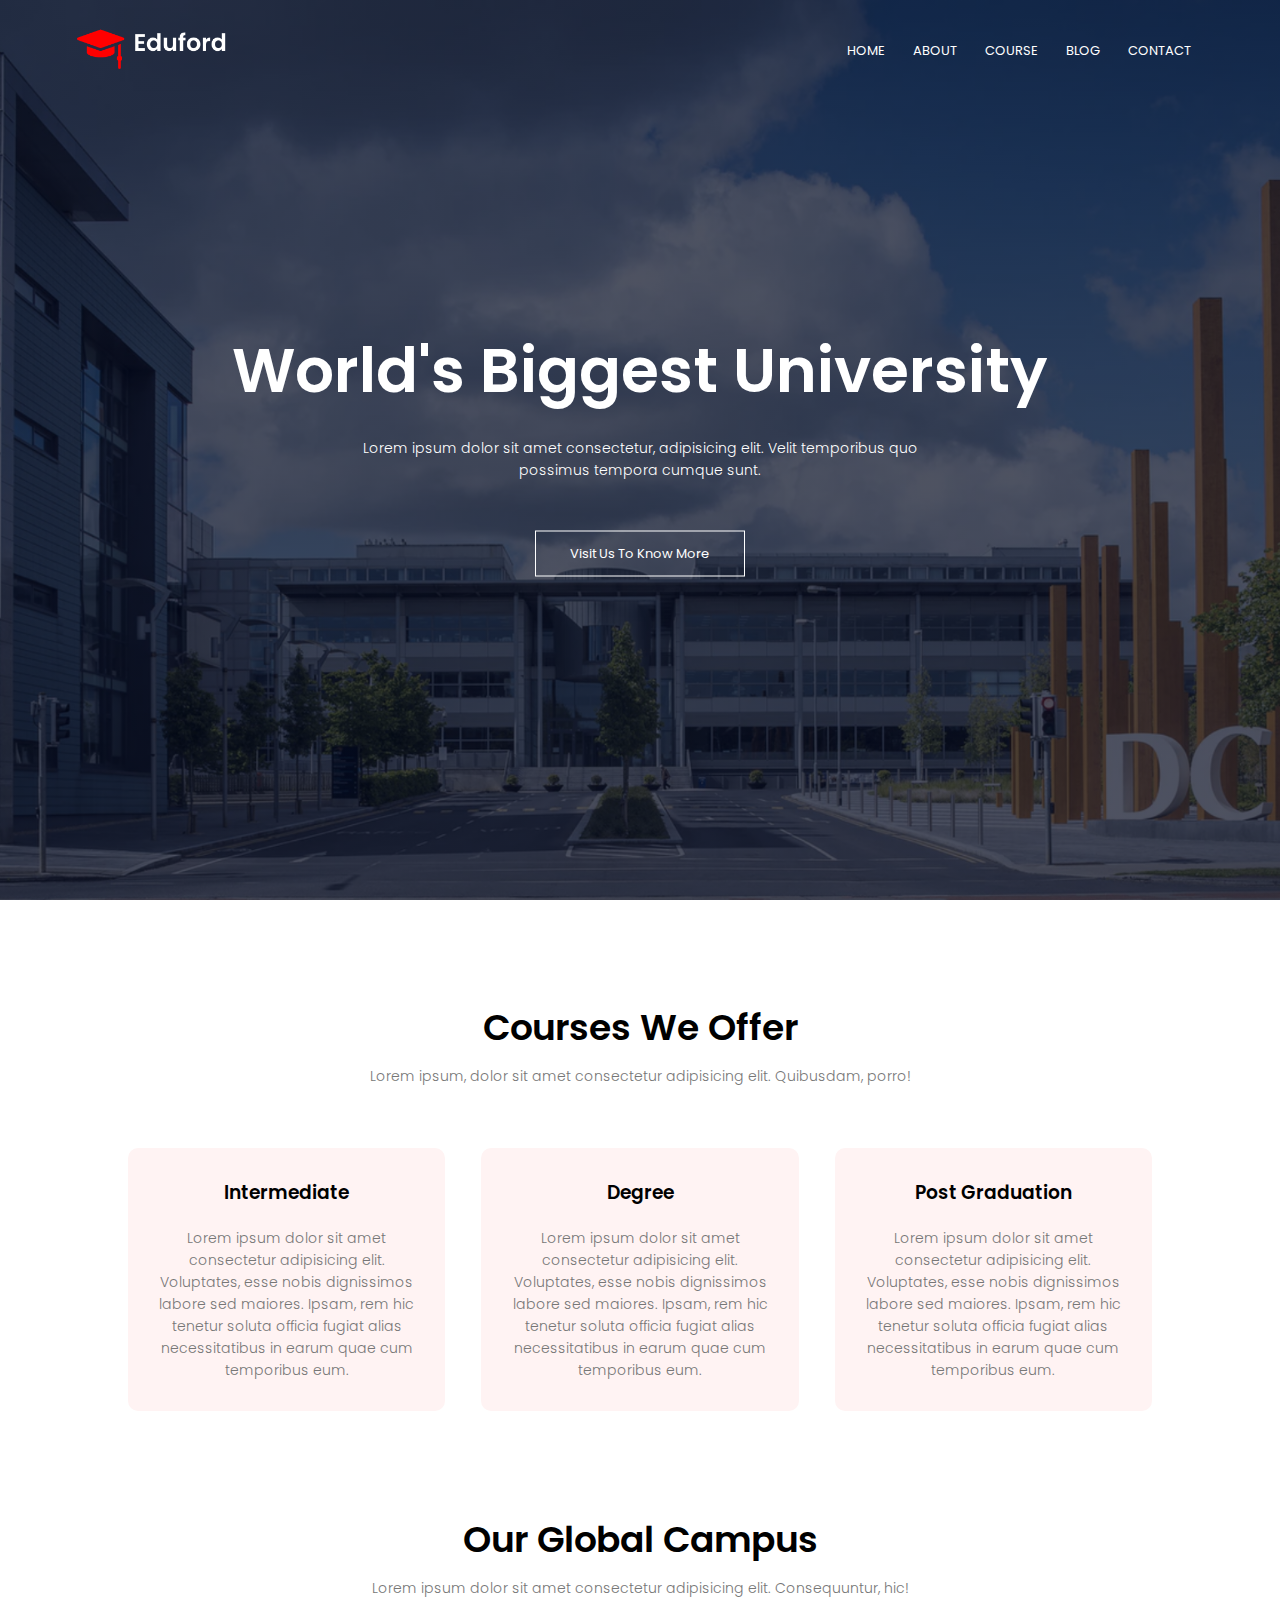
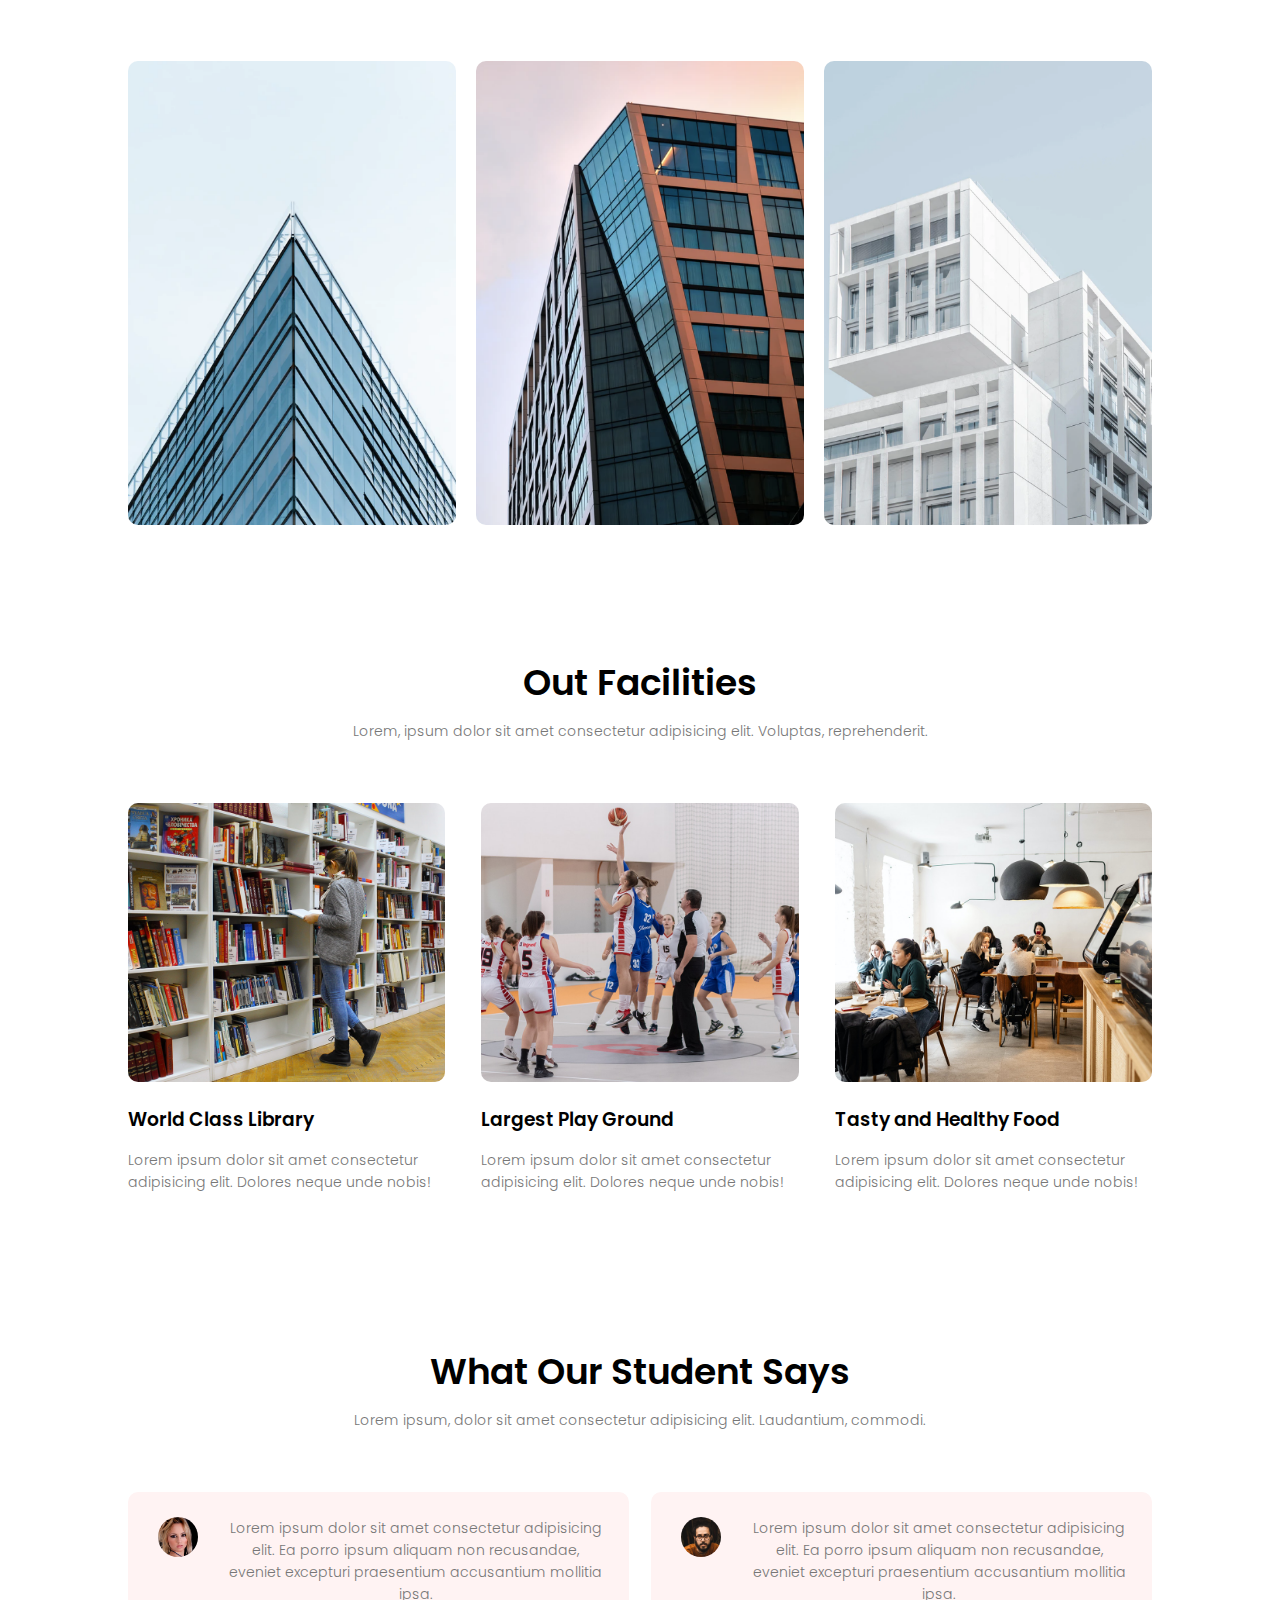
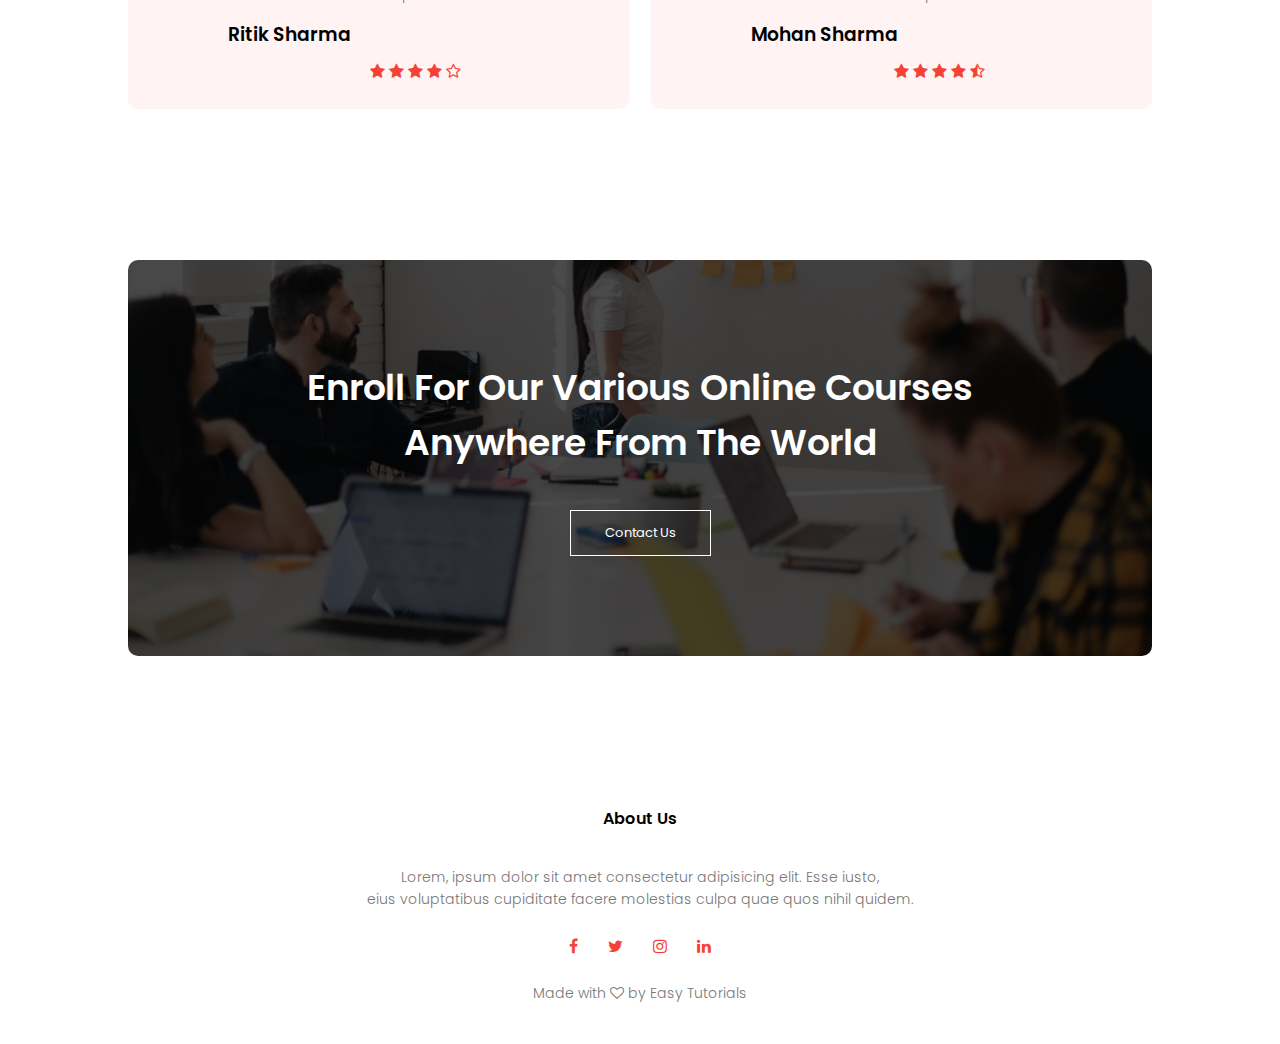
<file: index.html>
<!DOCTYPE html>

<head>
    <meta name="viewport" content="width=device-width, initial-scale=1.0">
    <link rel="stylesheet" href="style.css">
    <link rel="preconnect" href="https://fonts.gstatic.com">
    <link href="https://fonts.googleapis.com/css2?family=Poppins:wght@100;200;300;400;600;700&display=swap"
        rel="stylesheet">
    <link rel="stylesheet" href="https://stackpath.bootstrapcdn.com/font-awesome/4.7.0/css/font-awesome.min.css">
    <title>University Website</title>

</head>

<body>
    <!-- ----------------------------------header section--------------------------------- -->
    <section class="header" id="home">
        <nav>
            <a href="index.html"><img src="images/logo.png"></a>
            <div class="nav-links" id="navLinks">
                <i class="fa fa-times" onclick="hideMenu()"></i>
                <ul>
                     <li><a href="index.html">HOME</a></li>
                    <li><a href="about.html">ABOUT</a></li>
                    <li><a href="course.html">COURSE</a></li>
                    <li><a href="blog.html">BLOG</a></li>
                    <li><a href="contact.html">CONTACT</a></li>
                </ul>
            </div>
            <i class="fa fa-bars" onclick="showMenu()"></i>
        </nav>
        <div class="text-box">
            <h1>World's Biggest University</h1>
            <p>Lorem ipsum dolor sit amet consectetur, adipisicing elit. Velit temporibus quo <br />possimus tempora
                cumque sunt.</p>
            <a class="hero-btn" href="">Visit Us To Know More</a>
        </div>

    </section>

    <!-- ----------------------------------course section-------------------------------------- -->
    <section class="course" >
        <h1>Courses We Offer</h1>
        <p>Lorem ipsum, dolor sit amet consectetur adipisicing elit. Quibusdam, porro!</p>
        <div class="row">
            <div class="course-col">
                <h3>Intermediate</h3>
                <p>Lorem ipsum dolor sit amet consectetur adipisicing elit. Voluptates, esse nobis dignissimos labore
                    sed maiores. Ipsam, rem hic tenetur soluta officia fugiat alias necessitatibus in earum quae cum
                    temporibus eum.</p>
            </div>
            <div class="course-col">
                <h3>Degree</h3>
                <p>Lorem ipsum dolor sit amet consectetur adipisicing elit. Voluptates, esse nobis dignissimos labore
                    sed maiores. Ipsam, rem hic tenetur soluta officia fugiat alias necessitatibus in earum quae cum
                    temporibus eum.</p>
            </div>
            <div class="course-col">
                <h3>Post Graduation</h3>
                <p>Lorem ipsum dolor sit amet consectetur adipisicing elit. Voluptates, esse nobis dignissimos labore
                    sed maiores. Ipsam, rem hic tenetur soluta officia fugiat alias necessitatibus in earum quae cum
                    temporibus eum.</p>
            </div>
        </div>
    </section>

    <!-- -------------------------------------------campus section--------------------------------------- -->
    <section class="campus" id="about">
        <h1>Our Global Campus</h1>
        <p>Lorem ipsum dolor sit amet consectetur adipisicing elit. Consequuntur, hic!</p>
        <div class="row">
            <div class="campus-col">
                <img src="images/london.png">
                <div class="layer">
                    <h3>LONDON</h3>
                </div>
            </div>
            <div class="campus-col">
                <img src="images/newyork.png">
                <div class="layer">
                    <h3>NEW YORK</h3>
                </div>
            </div>
            <div class="campus-col">
                <img src="images/washington.png">
                <div class="layer">
                    <h3>WASHINGTON</h3>
                </div>
            </div>
        </div>
    </section>

    <!-- ----------------------------------facilities section--------------------------------- -->
    <section class="facilities" >
        <h1>Out Facilities</h1>
        <p>Lorem, ipsum dolor sit amet consectetur adipisicing elit. Voluptas, reprehenderit.</p>
        <div class="row">
            <div class="facilities-col">
                <img src="images/library.png">
                <h3>World Class Library</h3>
                <p>Lorem ipsum dolor sit amet consectetur adipisicing elit. Dolores neque unde nobis!</p>
            </div>
            <div class="facilities-col">
                <img src="images/basketball.png">
                <h3>Largest Play Ground</h3>
                <p>Lorem ipsum dolor sit amet consectetur adipisicing elit. Dolores neque unde nobis!</p>
            </div>
            <div class="facilities-col">
                <img src="images/cafeteria.png">
                <h3>Tasty and Healthy Food</h3>
                <p>Lorem ipsum dolor sit amet consectetur adipisicing elit. Dolores neque unde nobis!</p>
            </div>
        </div>
    </section>

    <!-- ------------------------------------------Testimonials------------------------------------- -->
    <section class="testimonials">
        <h1>What Our Student Says</h1>
        <p>Lorem ipsum, dolor sit amet consectetur adipisicing elit. Laudantium, commodi.</p>
        <div class="row">
            <div class="testimonials-col">
                <img src="images/user1.jpg" />
                <div>
                    <p>Lorem ipsum dolor sit amet consectetur adipisicing elit. Ea porro ipsum aliquam non recusandae,
                        eveniet excepturi praesentium accusantium mollitia ipsa.</p>
                    <h3>Ritik Sharma</h3>
                    <i class="fa fa-star"></i>
                    <i class="fa fa-star"></i>
                    <i class="fa fa-star"></i>
                    <i class="fa fa-star"></i>
                    <i class="fa fa-star-o"></i>
                </div>
            </div>
            <div class="testimonials-col">
                <img src="images/user2.jpg" />
                <div>
                    <p>Lorem ipsum dolor sit amet consectetur adipisicing elit. Ea porro ipsum aliquam non recusandae,
                        eveniet excepturi praesentium accusantium mollitia ipsa.</p>
                    <h3>Mohan Sharma</h3>
                     <i class="fa fa-star"></i>
                    <i class="fa fa-star"></i>
                    <i class="fa fa-star"></i>
                    <i class="fa fa-star"></i>
                    <i class="fa fa-star-half-o"></i>
                </div>
            </div>
        </div>
    </section>

<!-- --------------------------------------call to action---------------------------- -->
 <section class="cta">
    <h1>Enroll For Our Various Online Courses<br/> Anywhere From The World</h1>
    <a href="" class="hero-btn">Contact Us</a>
 </section>

 <!-- -------------------------------------------footer------------------------------------ -->
  <section class="footer">
    <h4>About Us</h4>
    <p>Lorem, ipsum dolor sit amet consectetur adipisicing elit. Esse iusto,<br/> eius voluptatibus cupiditate facere molestias culpa quae quos nihil quidem.</p>
    <div class="icons">
        <i class="fa fa-facebook"></i>
        <i class="fa fa-twitter"></i>
        <i class="fa fa-instagram"></i>
        <i class="fa fa-linkedin"></i>
    </div>
    <p>Made with <i class="fa fa-heart-o"></i> by Easy Tutorials</p>
  </section>

    <!-- --------------------javascirpt for the web page------------------------ -->
    <script>
        var navLinks = document.getElementById("navLinks");

        function showMenu() {
            navLinks.style.right = "0";

        }
        function hideMenu() {
            navLinks.style.right = "-200px";
        }
    </script>

</body>

</html>
</file>
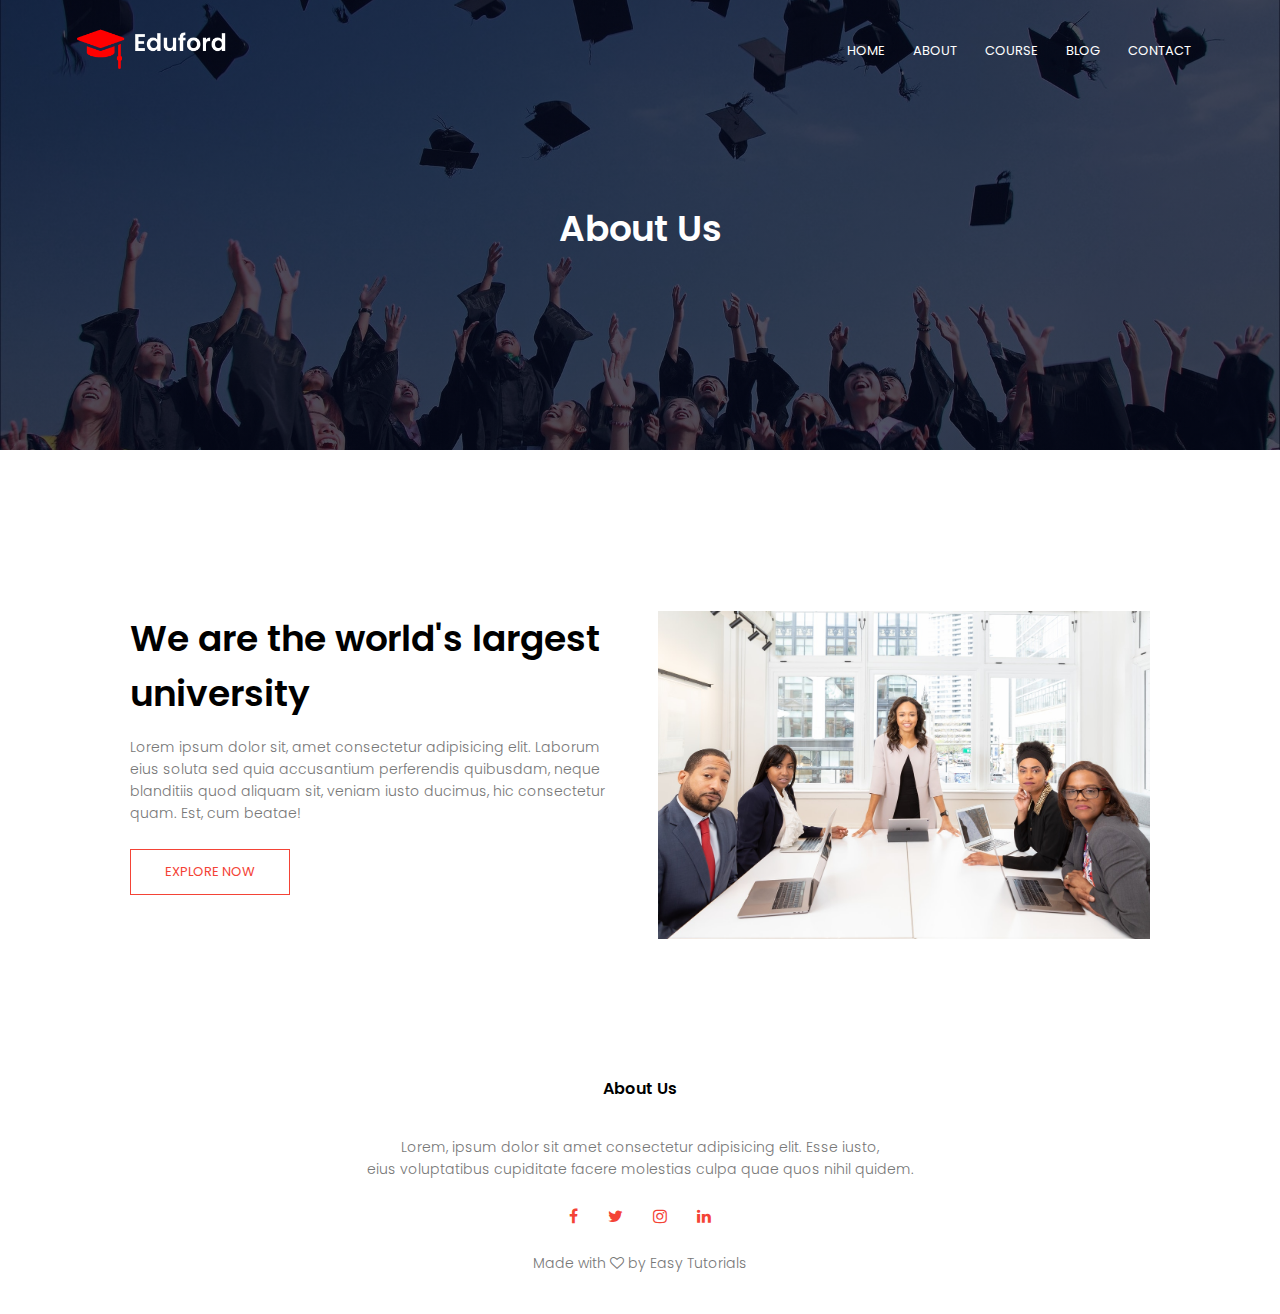
<file: about.html>
<!DOCTYPE html>

<head>
    <meta name="viewport" content="width=device-width, initial-scale=1.0">
    <link rel="stylesheet" href="style.css">
    <link rel="preconnect" href="https://fonts.gstatic.com">
    <link href="https://fonts.googleapis.com/css2?family=Poppins:wght@100;200;300;400;600;700&display=swap"
        rel="stylesheet">
    <link rel="stylesheet" href="https://stackpath.bootstrapcdn.com/font-awesome/4.7.0/css/font-awesome.min.css">
    <title>University Website</title>

</head>

<body>
    <!-- ----------------------------------header section--------------------------------- -->
    <section class="sub-header" id="home">
        <nav>
            <a href="index.html"><img src="images/logo.png"></a>
            <div class="nav-links" id="navLinks">
                <i class="fa fa-times" onclick="hideMenu()"></i>
                <ul>
                   <li><a href="index.html">HOME</a></li>
                    <li><a href="about.html">ABOUT</a></li>
                    <li><a href="course.html">COURSE</a></li>
                    <li><a href="blog.html">BLOG</a></li>
                    <li><a href="contact.html">CONTACT</a></li>
                </ul>
            </div>
            <i class="fa fa-bars" onclick="showMenu()"></i>
        </nav>
       
        <h1>About Us</h1>
    </section>
<!-- ----------------------------------about us content-------------------------- -->

<section class="about-us">
    <div class="row">
        <div class="about-col">
            <h1>We are the world's largest university</h1>
            <p>Lorem ipsum dolor sit, amet consectetur adipisicing elit. Laborum eius soluta sed quia accusantium perferendis quibusdam, neque blanditiis quod aliquam sit, veniam iusto ducimus, hic consectetur quam. Est, cum beatae!</p>
            <a href="" class="hero-btn red-btn">EXPLORE NOW</a>
        </div>
        <div class="about-col">
            <img src="images/about.jpg" alt="">
        </div>
    </div>
</section>








   
 <!-- -------------------------------------------footer------------------------------------ -->
  <section class="footer">
    <h4>About Us</h4>
    <p>Lorem, ipsum dolor sit amet consectetur adipisicing elit. Esse iusto,<br/> eius voluptatibus cupiditate facere molestias culpa quae quos nihil quidem.</p>
    <div class="icons">
        <i class="fa fa-facebook"></i>
        <i class="fa fa-twitter"></i>
        <i class="fa fa-instagram"></i>
        <i class="fa fa-linkedin"></i>
    </div>
    <p>Made with <i class="fa fa-heart-o"></i> by Easy Tutorials</p>
  </section>

    <!-- --------------------javascirpt for the web page------------------------ -->
    <script>
        var navLinks = document.getElementById("navLinks");

        function showMenu() {
            navLinks.style.right = "0";

        }
        function hideMenu() {
            navLinks.style.right = "-200px";
        }
    </script>

</body>

</html>
</file>
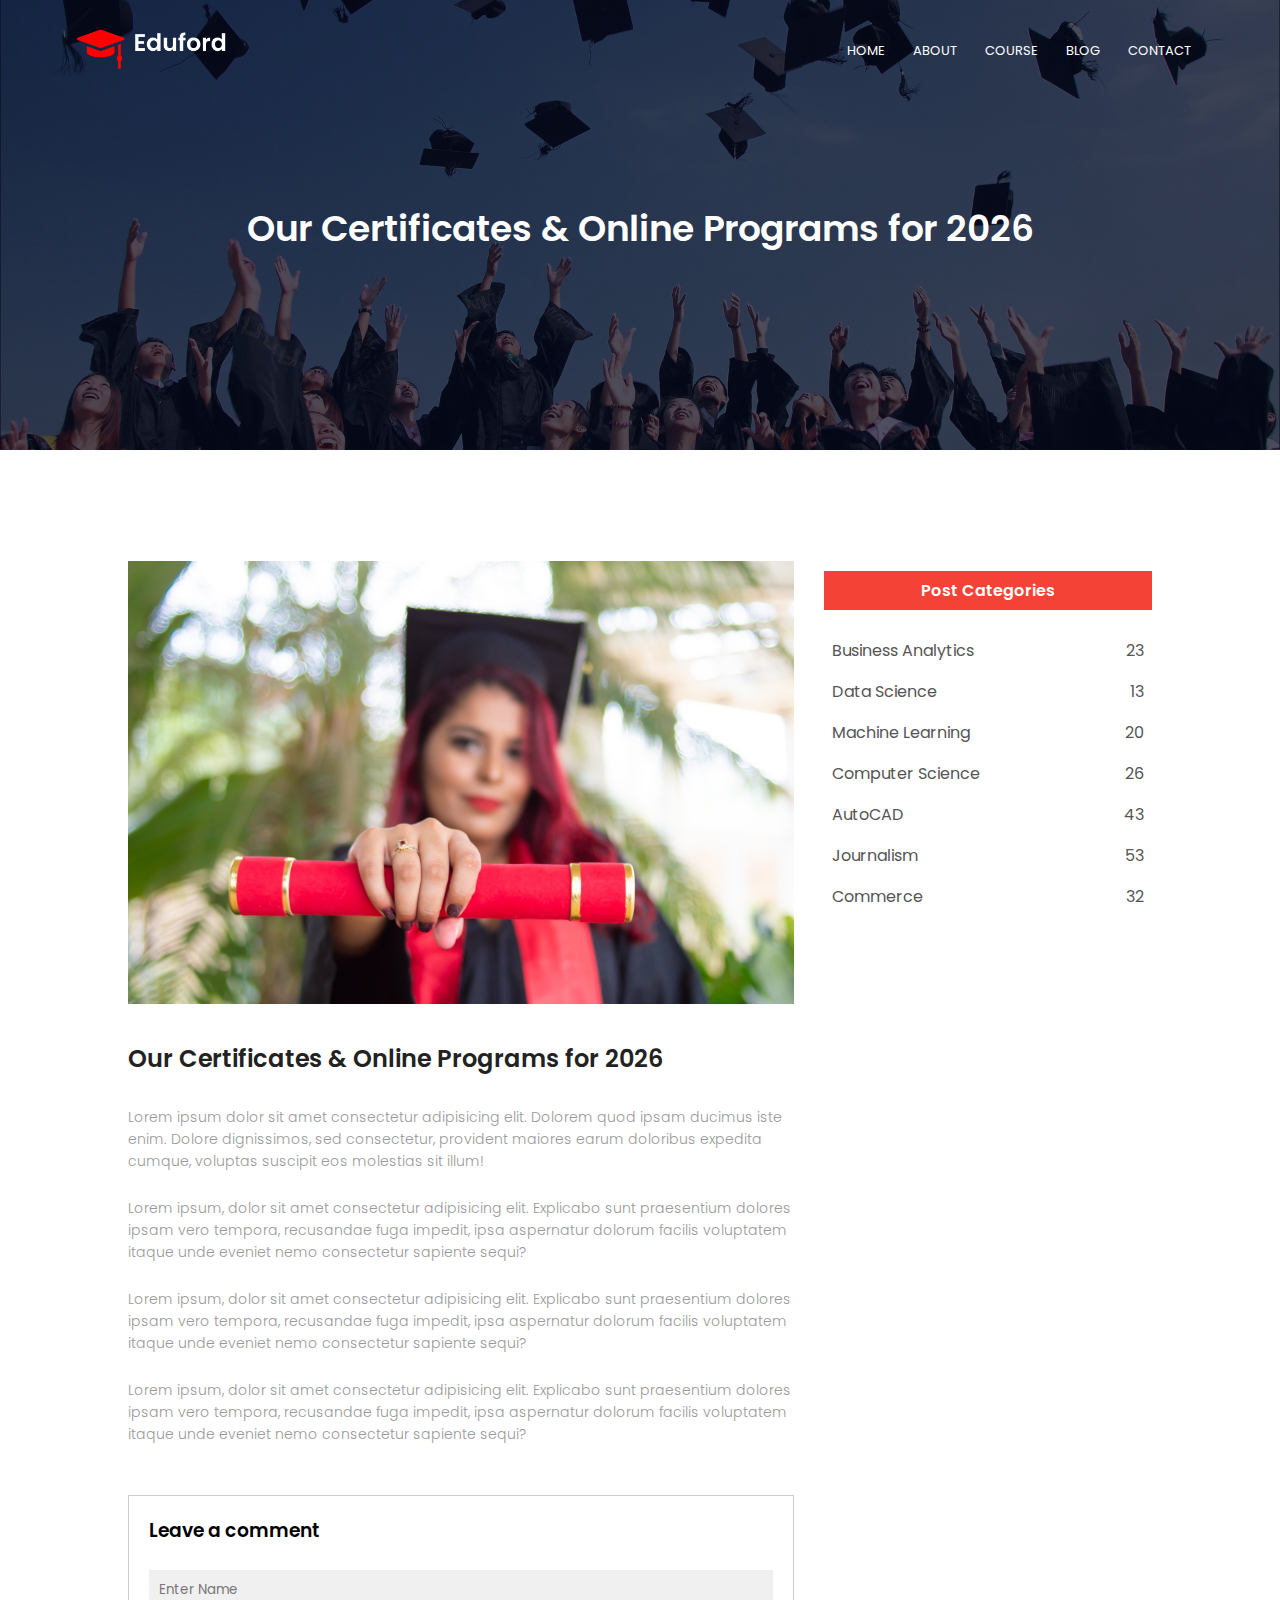
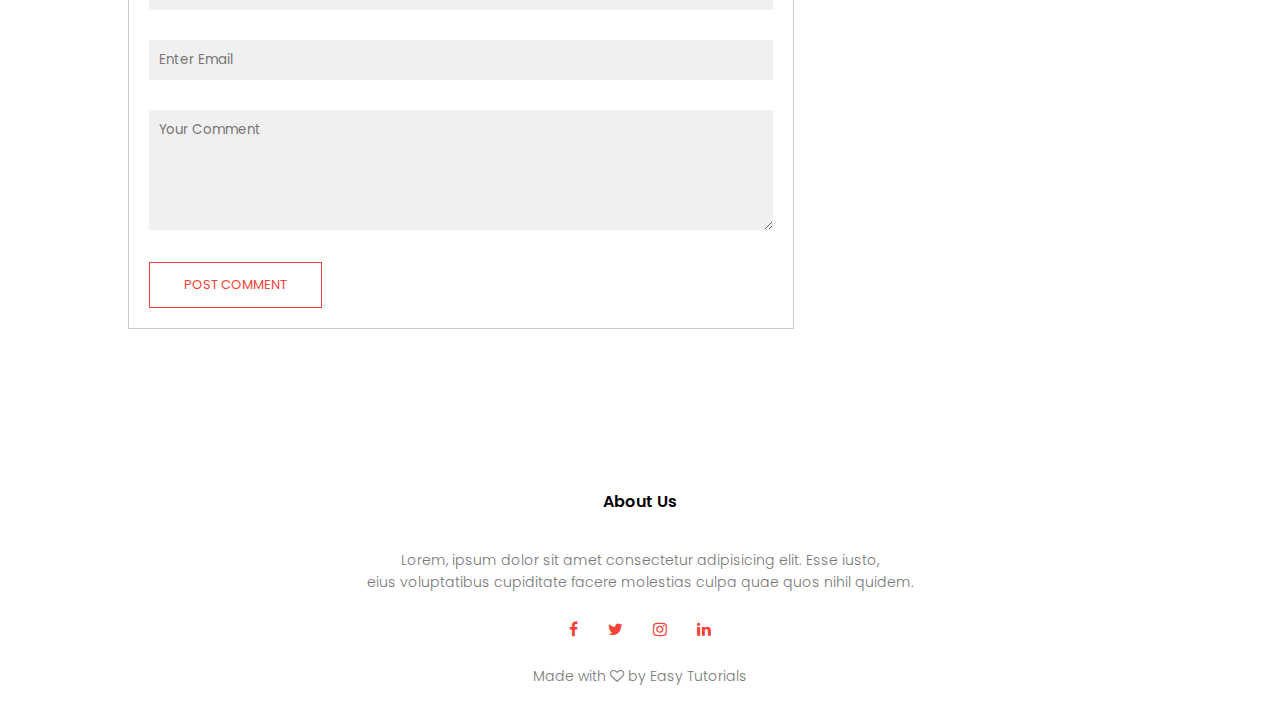
<file: blog.html>
<!DOCTYPE html>

<head>
    <meta name="viewport" content="width=device-width, initial-scale=1.0">
    <link rel="stylesheet" href="style.css">
    <link rel="preconnect" href="https://fonts.gstatic.com">
    <link href="https://fonts.googleapis.com/css2?family=Poppins:wght@100;200;300;400;600;700&display=swap"
        rel="stylesheet">
    <link rel="stylesheet" href="https://stackpath.bootstrapcdn.com/font-awesome/4.7.0/css/font-awesome.min.css">
    <title>University Website</title>

</head>

<body>
    <!-- ----------------------------------header section--------------------------------- -->
    <section class="sub-header" id="home">
        <nav>
            <a href="index.html"><img src="images/logo.png"></a>
            <div class="nav-links" id="navLinks">
                <i class="fa fa-times" onclick="hideMenu()"></i>
                <ul>
                  <li><a href="index.html">HOME</a></li>
                    <li><a href="about.html">ABOUT</a></li>
                    <li><a href="course.html">COURSE</a></li>
                    <li><a href="blog.html">BLOG</a></li>
                    <li><a href="contact.html">CONTACT</a></li>
                </ul>
            </div>
            <i class="fa fa-bars" onclick="showMenu()"></i>
        </nav>
       
        <h1>Our Certificates & Online Programs for 2026</h1>
    </section>
<!-- ----------------------------------blog content-------------------------- -->

<section class="blog-content">
    <div class="row">
        <div class="blog-left">
            <img src="images/certificate.jpg" alt="">
            <h2>Our Certificates & Online Programs for 2026</h2>
            <p>Lorem ipsum dolor sit amet consectetur adipisicing elit. Dolorem quod ipsam ducimus iste enim. Dolore dignissimos, sed consectetur, provident maiores earum doloribus expedita cumque, voluptas suscipit eos molestias sit illum!</p>
            <br>
            <p>Lorem ipsum, dolor sit amet consectetur adipisicing elit. Explicabo sunt praesentium dolores ipsam vero tempora, recusandae fuga impedit, ipsa aspernatur dolorum facilis voluptatem itaque unde eveniet nemo consectetur sapiente sequi?</p>
            <br>
            <p>Lorem ipsum, dolor sit amet consectetur adipisicing elit. Explicabo sunt praesentium dolores ipsam vero tempora, recusandae fuga impedit, ipsa aspernatur dolorum facilis voluptatem itaque unde eveniet nemo consectetur sapiente sequi?</p>
            <br>
            <p>Lorem ipsum, dolor sit amet consectetur adipisicing elit. Explicabo sunt praesentium dolores ipsam vero tempora, recusandae fuga impedit, ipsa aspernatur dolorum facilis voluptatem itaque unde eveniet nemo consectetur sapiente sequi?</p>

            <div class="comment-box">
                <h3>Leave a comment</h3>
                <form class="comment-form">
                    <input type="text" placeholder="Enter Name">
                    <input type="email" placeholder="Enter Email">
                    <textarea rows="5" placeholder="Your Comment"></textarea>
                    <button type="submit" class="hero-btn red-btn">POST COMMENT</button>

                </form>
            </div>

        </div>
        <div class="blog-right">
            <h3>Post Categories</h3>
            <div>
                <span>Business Analytics</span>
                <span>23</span>
            </div>
            <div>
                <span>Data Science</span>
                <span>13</span>
            </div>
            <div>
                <span>Machine Learning</span>
                <span>20</span>
            </div>
            <div>
                <span>Computer Science</span>
                <span>26</span>
            </div>
            <div>
                <span>AutoCAD</span>
                <span>43</span>
            </div>
            <div>
                <span>Journalism</span>
                <span>53</span>
            </div>
            <div>
                <span>Commerce</span>
                <span>32</span>
            </div>
        </div>
    </div>
</section>








   
 <!-- -------------------------------------------footer------------------------------------ -->
  <section class="footer">
    <h4>About Us</h4>
    <p>Lorem, ipsum dolor sit amet consectetur adipisicing elit. Esse iusto,<br/> eius voluptatibus cupiditate facere molestias culpa quae quos nihil quidem.</p>
    <div class="icons">
        <i class="fa fa-facebook"></i>
        <i class="fa fa-twitter"></i>
        <i class="fa fa-instagram"></i>
        <i class="fa fa-linkedin"></i>
    </div>
    <p>Made with <i class="fa fa-heart-o"></i> by Easy Tutorials</p>
  </section>

    <!-- --------------------javascirpt for the web page------------------------ -->
    <script>
        var navLinks = document.getElementById("navLinks");

        function showMenu() {
            navLinks.style.right = "0";

        }
        function hideMenu() {
            navLinks.style.right = "-200px";
        }
    </script>

</body>

</html>
</file>
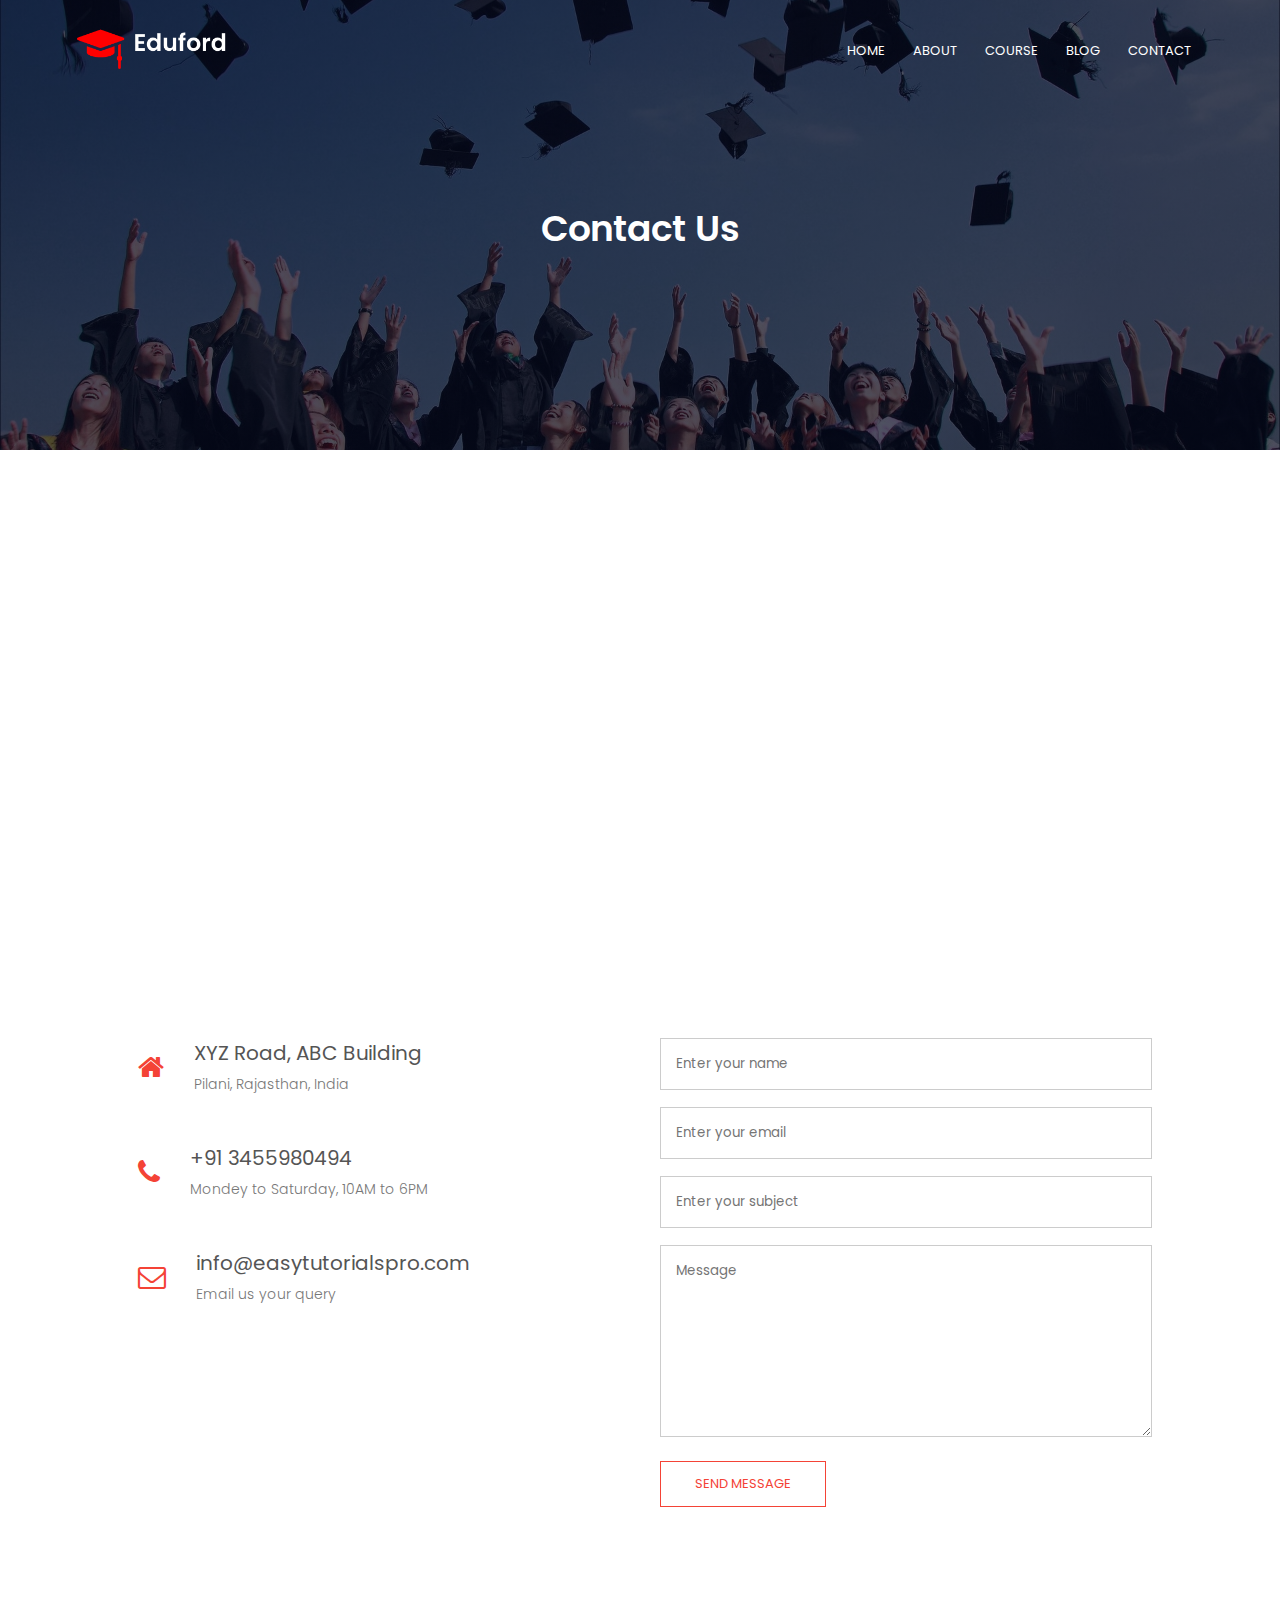
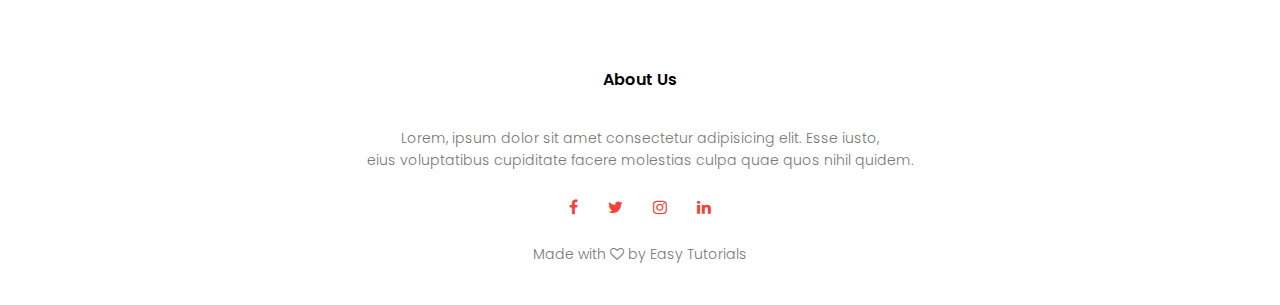
<file: contact.html>
<!DOCTYPE html>

<head>
    <meta name="viewport" content="width=device-width, initial-scale=1.0">
    <link rel="stylesheet" href="style.css">
    <link rel="preconnect" href="https://fonts.gstatic.com">
    <link href="https://fonts.googleapis.com/css2?family=Poppins:wght@100;200;300;400;600;700&display=swap"
        rel="stylesheet">
    <link rel="stylesheet" href="https://stackpath.bootstrapcdn.com/font-awesome/4.7.0/css/font-awesome.min.css">
    <title>University Website</title>

</head>

<body>
    <!-- ----------------------------------header section--------------------------------- -->
    <section class="sub-header" id="home">
        <nav>
            <a href="index.html"><img src="images/logo.png"></a>
            <div class="nav-links" id="navLinks">
                <i class="fa fa-times" onclick="hideMenu()"></i>
                <ul>
                   <li><a href="index.html">HOME</a></li>
                    <li><a href="about.html">ABOUT</a></li>
                    <li><a href="course.html">COURSE</a></li>
                    <li><a href="blog.html">BLOG</a></li>
                    <li><a href="contact.html">CONTACT</a></li>
                </ul>
            </div>
            <i class="fa fa-bars" onclick="showMenu()"></i>
        </nav>
       
        <h1>Contact Us</h1>
    </section>
<!-- ---------------------------------contact page------------------------------- -->
 <section class="location">
    <iframe src="https://www.google.com/maps/embed?pb=!1m17!1m12!1m3!1d6900.5422465979755!2d75.60175321483746!3d28.364909541088977!2m3!1f0!2f0!3f0!3m2!1i1024!2i768!4f13.1!3m2!1m1!2zMjjCsDIwJzQ1LjAiTiA3NcKwMzYnNDMuOCJF!5e0!3m2!1sen!2sin!4v1761373033959!5m2!1sen!2sin" width="600" height="450" style="border:0;" allowfullscreen="" loading="lazy" referrerpolicy="no-referrer-when-downgrade"></iframe>
    <div class="row">
        <div class="contact-col">
            <div>
                <i class="fa fa-home"></i>
                <span>
                    <h5>XYZ Road, ABC Building</h5>
                    <p>Pilani, Rajasthan, India</p>
                </span>
            </div>
            <div>
                <i class="fa fa-phone"></i>
                <span>
                    <h5>+91 3455980494</h5>
                    <p>Mondey to Saturday, 10AM to 6PM</p>
                </span>
            </div>
            <div>
                <i class="fa fa-envelope-o"></i>
                <span>
                    <h5>info@easytutorialspro.com</h5>
                    <p>Email us your query</p>
                </span>
            </div>
        </div>
        <div class="contact-col">
            <form action="form-handler.php" method="post">
                <input name="name" type="text" placeholder="Enter your name" required>
                <input name="email" type="email" placeholder="Enter your email" required>
                <input name="subject" type="text" placeholder="Enter your subject" required>
                <textarea name="message" rows="8" placeholder="Message" required></textarea>
                <button type="submit" class="hero-btn red-btn">SEND MESSAGE</button>
            </form>
        </div>
    </div>
 </section>

   
 <!-- -------------------------------------------footer------------------------------------ -->
  <section class="footer">
    <h4>About Us</h4>
    <p>Lorem, ipsum dolor sit amet consectetur adipisicing elit. Esse iusto,<br/> eius voluptatibus cupiditate facere molestias culpa quae quos nihil quidem.</p>
    <div class="icons">
        <i class="fa fa-facebook"></i>
        <i class="fa fa-twitter"></i>
        <i class="fa fa-instagram"></i>
        <i class="fa fa-linkedin"></i>
    </div>
    <p>Made with <i class="fa fa-heart-o"></i> by Easy Tutorials</p>
  </section>

    <!-- --------------------javascirpt for the web page------------------------ -->
    <script>
        var navLinks = document.getElementById("navLinks");

        function showMenu() {
            navLinks.style.right = "0";

        }
        function hideMenu() {
            navLinks.style.right = "-200px";
        }
    </script>

</body>

</html>
</file>
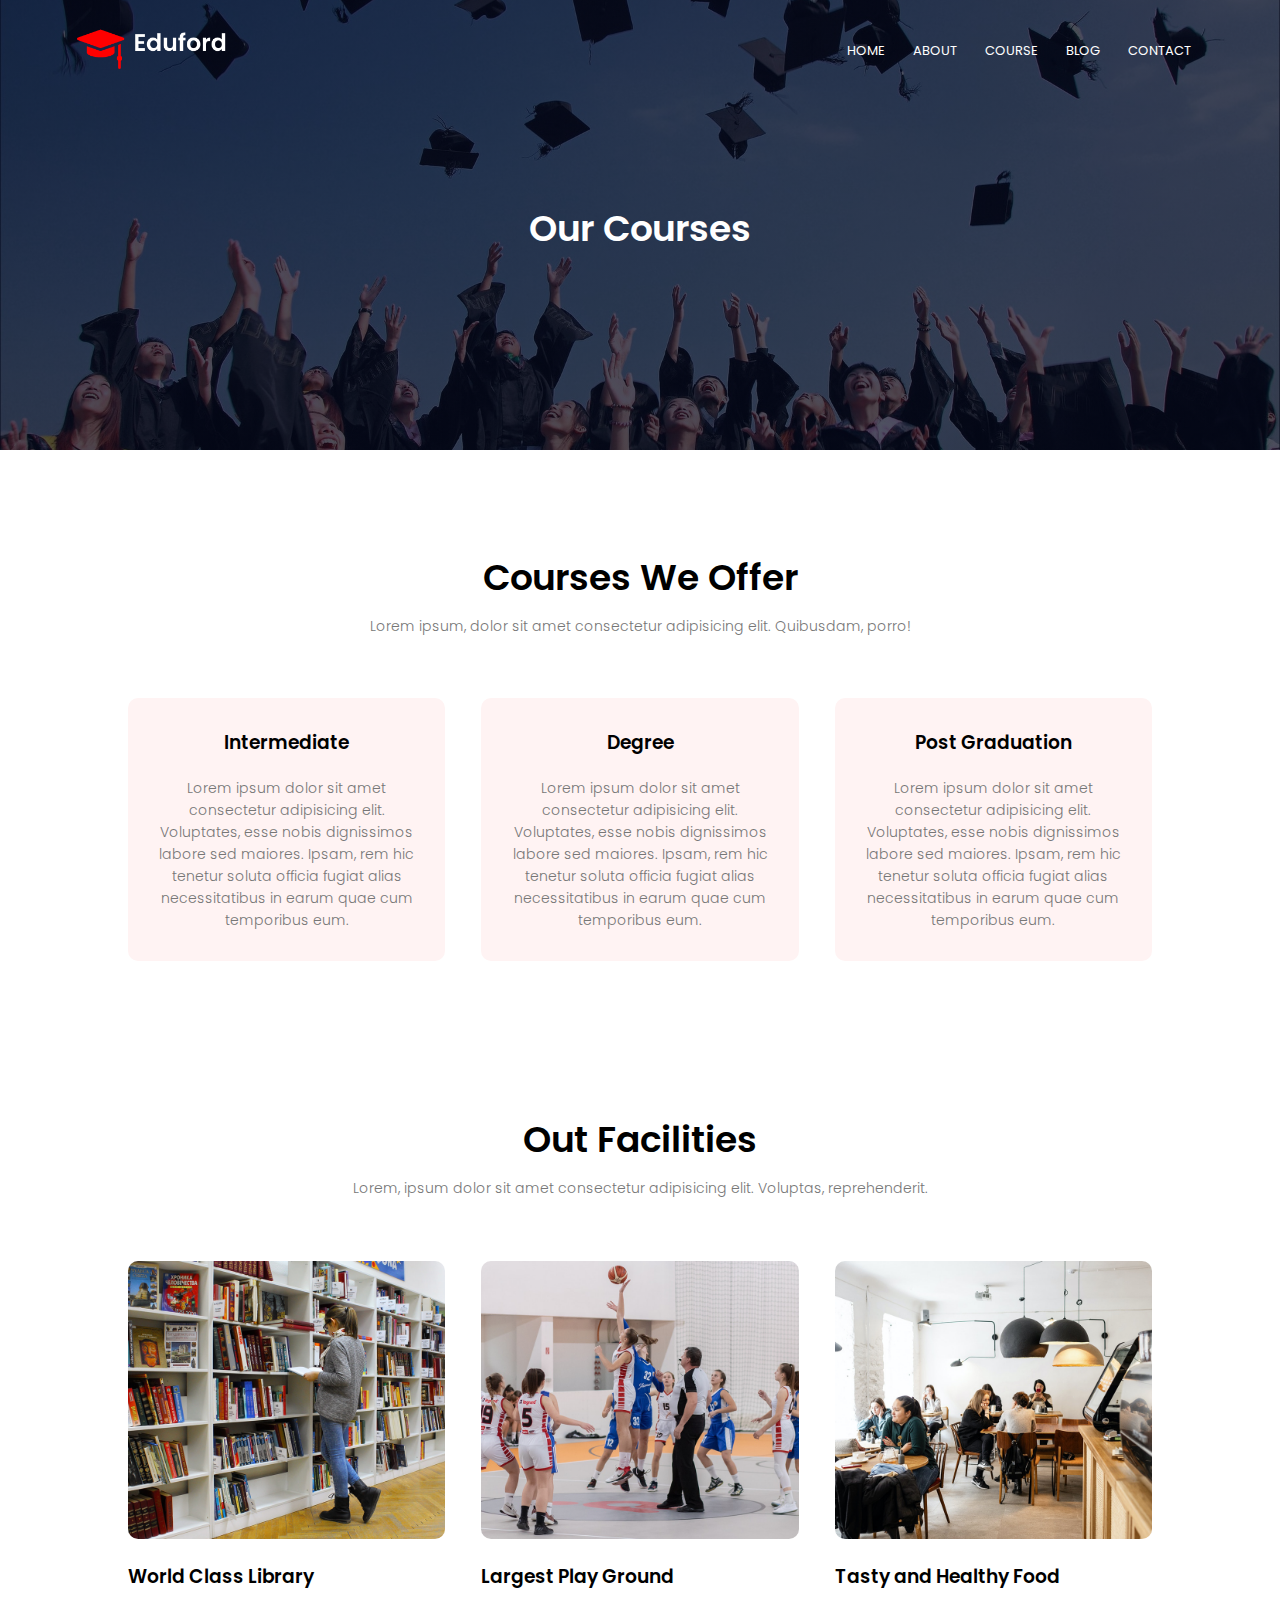
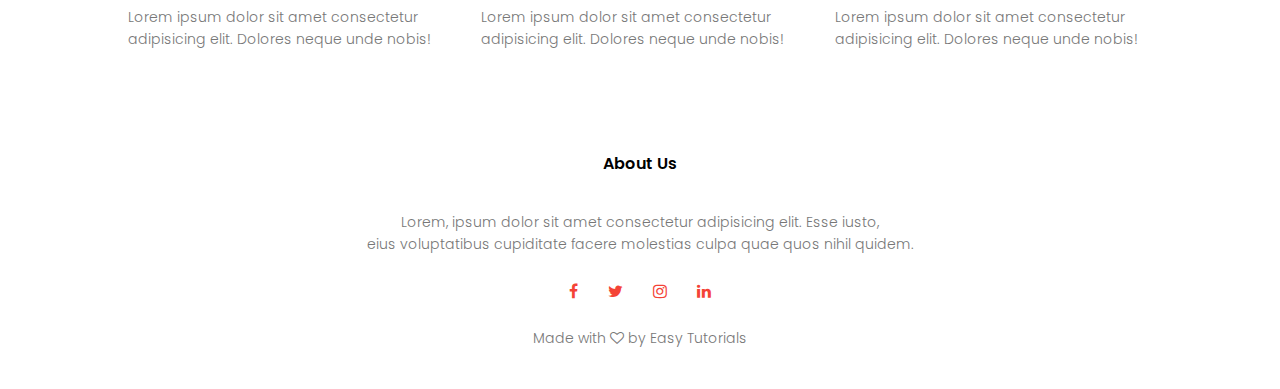
<file: course.html>
<!DOCTYPE html>

<head>
    <meta name="viewport" content="width=device-width, initial-scale=1.0">
    <link rel="stylesheet" href="style.css">
    <link rel="preconnect" href="https://fonts.gstatic.com">
    <link href="https://fonts.googleapis.com/css2?family=Poppins:wght@100;200;300;400;600;700&display=swap"
        rel="stylesheet">
    <link rel="stylesheet" href="https://stackpath.bootstrapcdn.com/font-awesome/4.7.0/css/font-awesome.min.css">
    <title>University Website</title>

</head>

<body>
    <!-- ----------------------------------header section--------------------------------- -->
    <section class="sub-header" id="home">
        <nav>
            <a href="index.html"><img src="images/logo.png"></a>
            <div class="nav-links" id="navLinks">
                <i class="fa fa-times" onclick="hideMenu()"></i>
                <ul>
                    <li><a href="index.html">HOME</a></li>
                    <li><a href="about.html">ABOUT</a></li>
                    <li><a href="course.html">COURSE</a></li>
                    <li><a href="blog.html">BLOG</a></li>
                    <li><a href="contact.html">CONTACT</a></li>
                </ul>
            </div>
            <i class="fa fa-bars" onclick="showMenu()"></i>
        </nav>
       
        <h1>Our Courses</h1>
    </section>
<!-- ----------------------------------our courses-------------------------- -->


 <section class="course" >
        <h1>Courses We Offer</h1>
        <p>Lorem ipsum, dolor sit amet consectetur adipisicing elit. Quibusdam, porro!</p>
        <div class="row">
            <div class="course-col">
                <h3>Intermediate</h3>
                <p>Lorem ipsum dolor sit amet consectetur adipisicing elit. Voluptates, esse nobis dignissimos labore
                    sed maiores. Ipsam, rem hic tenetur soluta officia fugiat alias necessitatibus in earum quae cum
                    temporibus eum.</p>
            </div>
            <div class="course-col">
                <h3>Degree</h3>
                <p>Lorem ipsum dolor sit amet consectetur adipisicing elit. Voluptates, esse nobis dignissimos labore
                    sed maiores. Ipsam, rem hic tenetur soluta officia fugiat alias necessitatibus in earum quae cum
                    temporibus eum.</p>
            </div>
            <div class="course-col">
                <h3>Post Graduation</h3>
                <p>Lorem ipsum dolor sit amet consectetur adipisicing elit. Voluptates, esse nobis dignissimos labore
                    sed maiores. Ipsam, rem hic tenetur soluta officia fugiat alias necessitatibus in earum quae cum
                    temporibus eum.</p>
            </div>
        </div>
    </section>

<!-- --------------------------------------facilites----------------------------------- -->
   <section class="facilities" >
        <h1>Out Facilities</h1>
        <p>Lorem, ipsum dolor sit amet consectetur adipisicing elit. Voluptas, reprehenderit.</p>
        <div class="row">
            <div class="facilities-col">
                <img src="images/library.png">
                <h3>World Class Library</h3>
                <p>Lorem ipsum dolor sit amet consectetur adipisicing elit. Dolores neque unde nobis!</p>
            </div>
            <div class="facilities-col">
                <img src="images/basketball.png">
                <h3>Largest Play Ground</h3>
                <p>Lorem ipsum dolor sit amet consectetur adipisicing elit. Dolores neque unde nobis!</p>
            </div>
            <div class="facilities-col">
                <img src="images/cafeteria.png">
                <h3>Tasty and Healthy Food</h3>
                <p>Lorem ipsum dolor sit amet consectetur adipisicing elit. Dolores neque unde nobis!</p>
            </div>
        </div>
    </section>







   
 <!-- -------------------------------------------footer------------------------------------ -->
  <section class="footer">
    <h4>About Us</h4>
    <p>Lorem, ipsum dolor sit amet consectetur adipisicing elit. Esse iusto,<br/> eius voluptatibus cupiditate facere molestias culpa quae quos nihil quidem.</p>
    <div class="icons">
        <i class="fa fa-facebook"></i>
        <i class="fa fa-twitter"></i>
        <i class="fa fa-instagram"></i>
        <i class="fa fa-linkedin"></i>
    </div>
    <p>Made with <i class="fa fa-heart-o"></i> by Easy Tutorials</p>
  </section>

    <!-- --------------------javascirpt for the web page------------------------ -->
    <script>
        var navLinks = document.getElementById("navLinks");

        function showMenu() {
            navLinks.style.right = "0";

        }
        function hideMenu() {
            navLinks.style.right = "-200px";
        }
    </script>

</body>

</html>
</file>
<file: style.css>
*{
    margin: 0;
    padding: 0;
    font-family: 'Poppins',sans-serif;
}
/* ------------------------main page--------------------------- */
.header{
    min-height: 100vh;
    width: 100%;
   background-image: linear-gradient(rgba(4,9,30,0.7), rgba(4,9,30,0.7)), url(images/banner.png);

    background-position: center;
    background-size: cover;
    position: relative;
}

nav{
    display: flex;
    padding: 2% 6%;
    justify-content: space-between;
    align-items: center;
}

nav img{
    width: 150px;
}

.nav-links{
    flex: 1;
    text-align: right;
}
.nav-links ul li{
    list-style: none;
    display: inline-block;
    padding: 8px 12px;
    position: relative;
}
.nav-links ul li a{
    color: #fff;
    text-decoration: none;
    font-size: 13px;
}

.nav-links ul li::after{
    content: '';
    width: 0%;
    height: 2px ;
    background: #f44336;
    display: block;
    margin: auto;
    transition: 0.5s;
}

.nav-links ul li:hover::after{
    width: 100%;
}

.text-box{
    width: 90%;
    color: #fff;
    position: absolute;
    top: 50%;
    left: 50%;
    transform: translate(-50%,-50%);
    text-align: center;
}

.text-box h1{
    font-size: 62px;
}

.text-box p{
    margin: 10px 0 40px;
    font-size: 14px;
    color: #fff;
}

.hero-btn{
    display: inline-block;
    text-decoration: none;
    color: #fff;
    border: 1px solid #fff;
    padding: 12px 34px;
    font-size: 13px;
    background: transparent;
    position: relative;
    cursor: pointer;
}

.hero-btn:hover{
    border:  1px solid #f44336;
    background:#f44336 ;
    transition: 1s;
}
nav .fa{
    display: none;
}

@media(max-width:700px){
    .text-box h1{
        font-size:20px ;
    }
    .nav-links ul li{
        display: block;
    }
    .nav-links{
        position: fixed;
        background: #f44336;
        height: 100vh;
        width: 200px;
        top: 0;
        right:-200px;
        text-align: right;
        z-index: 2 ;
        transition: 1s;
    }
    nav .fa{
        display: block;
        color: #fff;
        margin: 10px;
        font-size: 22px;
        cursor: pointer;
    }
    .nav-links ul{
        padding: 30px;
    }
}
/* ----------------------------------course page------------------------------- */
.course{
    width: 80%;
    margin: auto;
    text-align: center;
    padding-top: 100px;
}

h1{
    font-size: 36px;
    font-weight: 600;
}
p{
    color: #777;
    font-size: 14px;
    font-weight: 300;
    line-height: 22px;
    padding: 10px;
}

.row{
    margin-top: 5%;
    display: flex;
    justify-content: space-between;
}
.course-col{
    flex-basis: 31%;
    background: #fff3f3;
    border-radius: 10px;
    margin-bottom: 5%;
    padding: 20px 12px;
    box-sizing: border-box;
}
h3{
    text-align: center;
    font-weight: 600;
    margin: 10px 0;
}
.course-col:hover{
    box-shadow: 0 0 20px 0px rgba(0, 0 ,0, 0.2);
}

@media(max-width:700px){
    .row{
        flex-direction: column;
    }
}

/* ----------------------------------campus page--------------------------------- */
.campus{
    width: 80%;
    margin: auto;
    text-align: center;
    padding-top: 50px;
}

.campus-col{
    flex-basis: 32%;
    border-radius: 10px;
    margin-bottom: 30px;
    position: relative;
    overflow: hidden;
}

.campus-col img{
    width: 100%;
    display: block;
}

.layer{
    background:transparent;
    height: 100%;
    width: 100%;
    position: absolute;
    top: 0;
    left: 0;
    transition: 0.5s;
}
.layer:hover{
      background: rgba(226,0,0,0.7);
}


.layer h3{
    width: 100%;
    font-weight: 500;
    color:#fff ;
    font-size: 26px;
    bottom: 0;
    left: 50%;
    transform: translate(-50%);
    position: absolute;
    opacity: 0;
    transition: 0.5s;
}

.layer:hover h3{
    bottom: 49%;
    opacity: 1;
}

/* ----------------------------------facilities page----------------------------- */
.facilities{
    width: 80%;
    margin: auto;
    text-align: center;
    padding-top: 100px;
}

.facilities-col{
    flex-basis: 31%;
    border-radius: 10px;
    margin-bottom: 5%;
    text-align: left;
}

.facilities-col img{
    width: 100%;
    border-radius: 10px;
}

.facilities-col p{
    padding: 0;
}

.facilities-col h3{
    margin-top: 16px;
    margin-bottom: 15px;
    text-align: left;
}


/* -----------------------------------------testimonials page----------------------------------- */
.testimonials{
    width: 80%;
    margin: auto;
    padding-top: 100px;
    text-align: center;
}

.testimonials-col{
    flex-basis: 44%;
    border-radius: 10px;
    margin-bottom: 5%;
    text-align: center;
    background: #fff3f3;
    padding: 25px;
    cursor: pointer;
    display: flex;
}

.testimonials-col img{
    height: 40px;
    margin-left: 5px;
    margin-right:30px ;
    border-radius: 50%;
}

.testimonials-col p{
    padding: 0;
}

.testimonials-col h3{
    margin-top: 15px;
    text-align: left;
}

.testimonials-col .fa{
    color: #f44336;
}

@media(max-width:700px){
    .testimonials-col img{
        margin-left: 0px;
        margin-right: 15px;
    }

    .cta h1{
        font-size: 24px;
    }
}

/* ----------------------------call to action---------------- */
.cta{
    margin: 100px auto;
    width: 80%;
    background-image: linear-gradient(rgba(0,0,0,0.7),rgba(0,0,0,0.7)),url(images/banner2.jpg);
    background-position: center;
    background-size: cover;
    border-radius: 10px;
    text-align: center;
    padding: 100px 0;
}

.cta h1{
    color: #fff;
    margin-bottom: 40px;
    padding: 0;
}

/* --------------------------footer page--------------------- */
.footer{
    width: 100%;
    text-align: center;
    padding: 30px 0;
}

.footer h4{
    margin-bottom: 25px;
    margin-top: 20px;
    font-weight: 600;
}

.icons .fa{
    color: #f44336;
    margin: 0 13px;
    cursor: pointer;
    padding: 18px 0;
}

.fa-heart-0{
    color: #f44336;
}


/* -------------------------about us--------------------- */
.sub-header{
    height: 50vh;
    width: 100%;
    background-image: linear-gradient(rgba(4,9,30,0.7),rgba(4,9,30,0.7)),url(images/background.jpg);
    background-position: center;
    background-size: cover;
    text-align: center;
    color: #fff;
}

.sub-header h1{
    margin-top: 100px;
}

.about-us{
    width: 80%;
    margin: auto;
    padding-top: 80px;
    padding-bottom: 50px;
}

.about-col{
    flex-basis: 48%;
    padding: 30px 2px;
}

.about-col img{
    width: 100%;
}

.about-col p{
    padding: 15px 0 25px;
}

.red-btn{
    border: 1px solid #f44336;
    background: transparent;
    color: #f44336;
}

.red-btn:hover{
    color: #fff;
}

/* ----------------------blog content----------------- */
.blog-content{
    width: 80%;
    margin: auto;
    padding: 60px 0;
}

.blog-left{
    flex-basis: 65%;
}

.blog-left img{
    width: 100%;
}

.blog-left h2{
    color: #222;
    font-weight: 600;
    margin: 30px 0;
}
.blog-left p{
    color: #999;
    padding: 0;
}


.blog-right{
    flex-basis: 32%;
}

.blog-right h3{
    background: #f44336;
    color: #fff;
    padding: 7px 0;
    font-size: 16px;
    margin-bottom: 20px;
}

.blog-right div{
    display: flex;
    align-items: center;
    justify-content: space-between;
    color: #555;
    padding: 8px;
    box-sizing: border-box;
}

.comment-box{
    border: 1px solid #ccc;
    margin: 50px 0;
    padding: 10px 20px;
}
.comment-box h3{
    text-align: left;
}
.comment-form input, .comment-form textarea{
    width: 100%;
    padding: 10px;
    margin: 15px 0;
    box-sizing: border-box;
    border: none;
    outline: none;
    background: #f0f0f0;
}
.comment-form button{
    margin: 10px 0;
}
@media(max-width:700px){
    .sub-header h1{
        font-size:24px ;
    }}

/* -------------------contact----------------- */
.location{
    width: 80%;
    margin: auto;
    padding: 80px 0;
}
.location iframe{
    width: 100%;
}

.contact-us{
    width: 80%;
    margin: auto;
}

.contact-col{
    flex-basis: 48%;
    margin-bottom: 30px;
}
.contact-col div{
    display: flex;
    align-items: center;
    margin-bottom: 48px;
}

.contact-col div .fa{
    font-size: 28px;
    color: #f44336;
    margin: 10px;
    margin-right: 30px;
}

.contact-col div p{
    padding: 0;
}
.contact-col div h5{
    font-size:20px ;
    margin-bottom: 5px;
    color: #555;
    font-weight: 400;
}

.contact-col input, .contact-col textarea{
    width: 100%;
    padding: 15px;
    margin-bottom: 17px;
    outline: none;
    border: 1px solid #ccc;
    box-sizing: border-box;
}
</file>
